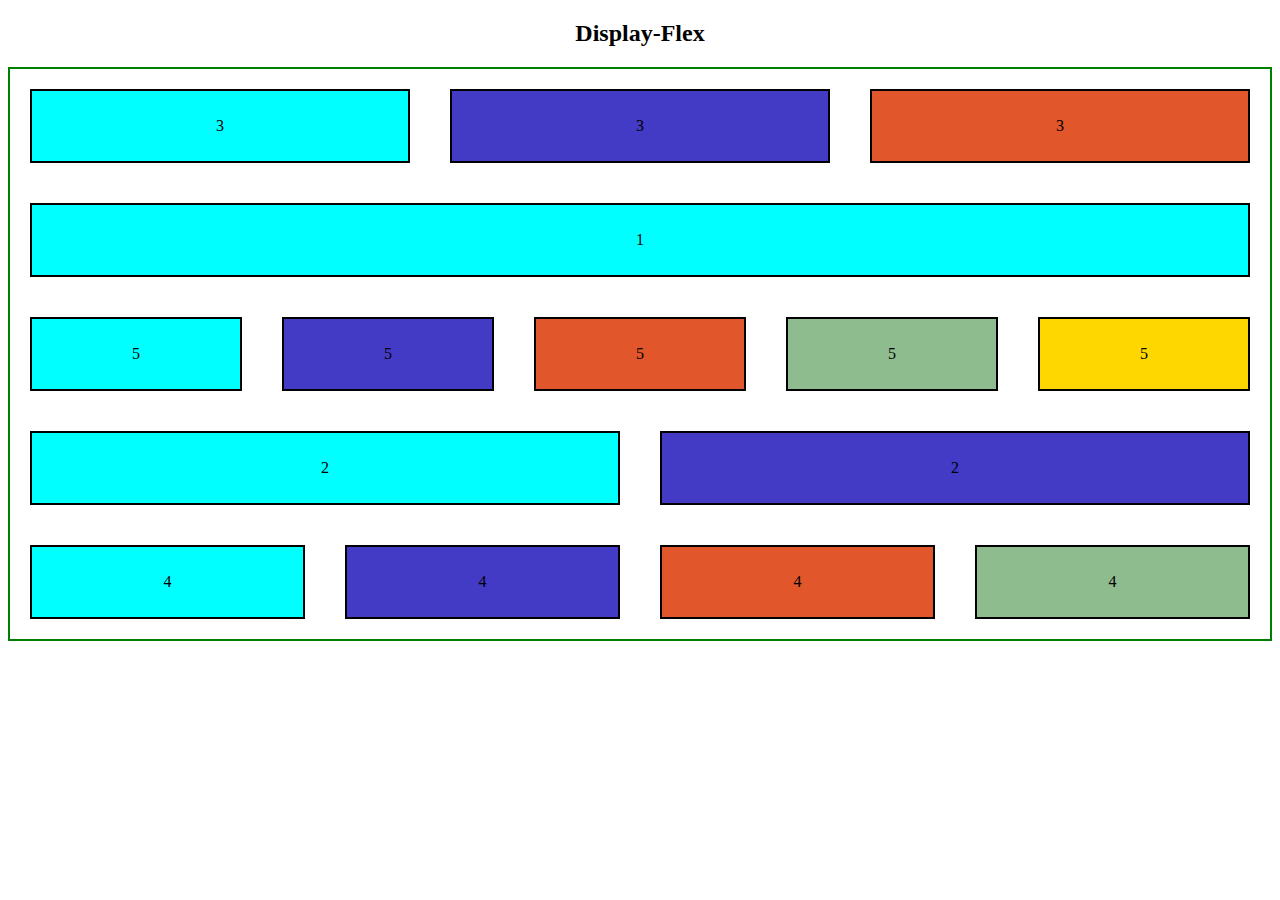
<file: 07.CSS-DisplayFlex-Box/index.html>
<!DOCTYPE html>
<html lang="en">
<head>
    <meta charset="UTF-8">
    <meta http-equiv="X-UA-Compatible" content="IE=edge">
    <meta name="viewport" content="width=device-width, initial-scale=1.0">
    <link rel="stylesheet" href="style.css">
    <title>Document</title>
</head>
<body>
    <h2 class="flex">Display-Flex</h2>
<section class="sec1">
    <div class="one">
        <div class="box">3</div>
        <div class="box">3</div>
        <div class="box">3</div>
    </div>
    <div class="one">
        <div class="box">1</div>
    </div>
    <div class="one">
        <div class="box">5</div>
        <div class="box">5</div>
        <div class="box">5</div>
        <div class="box">5</div>
        <div class="box">5</div>
    </div>
    <div class="one">
        <div class="box">2</div>
        <div class="box">2</div>
    </div>
    <div class="one">
        <div class="box">4</div>
        <div class="box">4</div>
        <div class="box">4</div>
        <div class="box">4</div>
    </div>



</section>



</body>
</html>
</file>
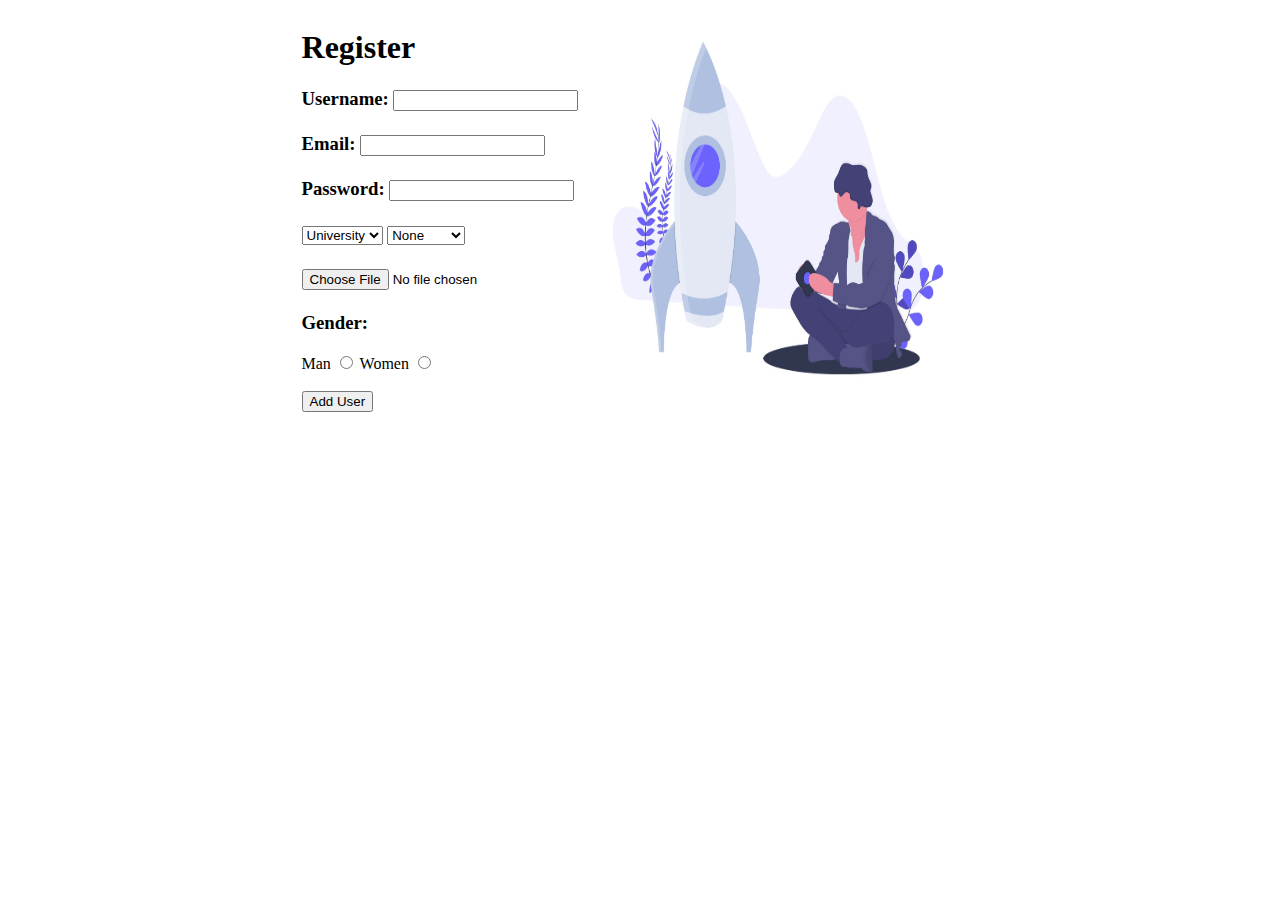
<file: 09.03 HTML-Register/index.html>
<!DOCTYPE html>
<html lang="en">
<head>
    <meta charset="UTF-8">
    <meta http-equiv="X-UA-Compatible" content="IE=edge">
    <meta name="viewport" content="width=device-width, initial-scale=1.0">
    <title>Document</title>
</head>
<body>
    <div style="display: flex; justify-content: center; align-items: 90vh;">
    <div style="display: flex; flex-direction: column;">
    <form action="">
    <h1>Register</h1>
   <h3> 
    <label for="1" >Username:</label>
    <input type="text" id="1" required>
    <br><br>
    <label for="2">Email:</label>
    <input type="text" id="2" required>
    <br><br>
    <label for="3">Password:</label>
    <input type="password" id="3"  required>
    <br><br>
    <select  id="university" required>
        <label for="university" >University</label>
        <option hidden="University">University</option>
        <option value="ADNSU">ADNSU</option>
        <option value="GDU">GDU</option>
        <option value="BDU">BDU</option>
        <option value="ADAU">ADAU</option>
        <option value="ATU">ATU</option>
        <option value="UNEC">UNEC</option>
    </select>
    <select id="University" required>
       <option  hidden="None"><label for="none">None</label></option> 
        <option value="University">Sheki</option>
        <option value="Baki">Baki</option>
        <option value="Gence">Gence</option>
        <option value="Sumqayit">Sumqayit</option>
        <option value="Shemkir">Shemkir</option>
        <option value="Qebele">Qebele</option>
        <option value="Qazax">Qazax</option>

    </select><br><br>

   <input type="file" required>
   <br><br>
   <label for="">Gender:</label></h3>
   <label for="1">Man</label>
   <input type="radio" name="1" id="1" required>
   <label for="2">Women</label>
   <input type="radio" name="1" id="2" required>
 <br><br>
   <button >Add User</button>

</form>
</div>
<img src="image.jpeg" width="400" height="400">

</div>


</body>
</html>
</file>
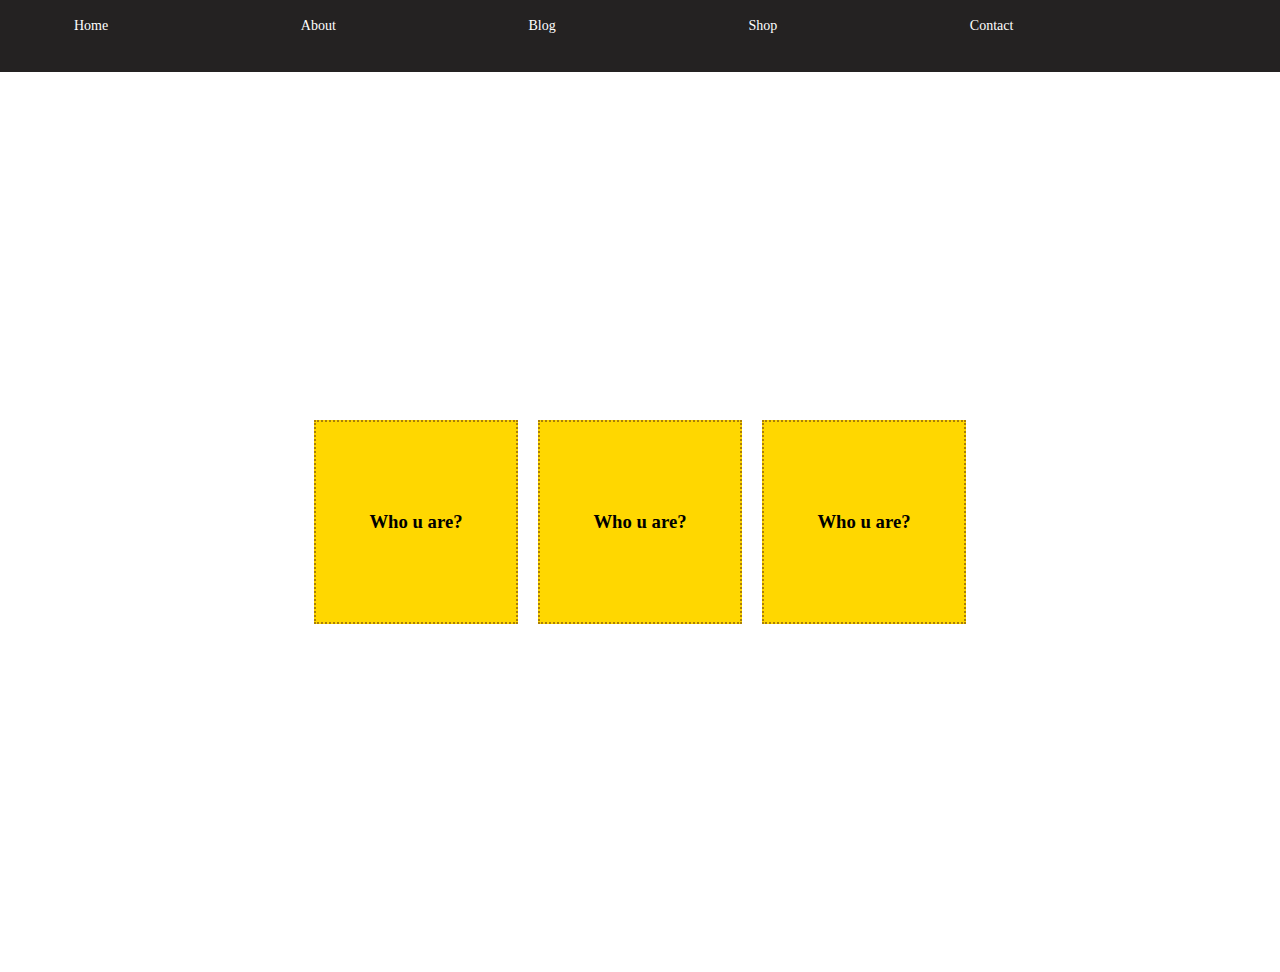
<file: 13.SASS-SCSS/index.html>
<!DOCTYPE html>
<html lang="en">
<head>
    <meta charset="UTF-8">
    <meta http-equiv="X-UA-Compatible" content="IE=edge">
    <meta name="viewport" content="width=device-width, initial-scale=1.0">
    <link rel="stylesheet" href="https://cdnjs.cloudflare.com/ajax/libs/font-awesome/6.4.0/css/all.min.css" integrity="sha512-iecdLmaskl7CVkqkXNQ/ZH/XLlvWZOJyj7Yy7tcenmpD1ypASozpmT/E0iPtmFIB46ZmdtAc9eNBvH0H/ZpiBw==" crossorigin="anonymous" referrerpolicy="no-referrer" />
     <link rel="stylesheet" href="./scss/main.css">
    <title>Document</title>
</head>
<body>
    <header>
        <nav >
            <ul>
                <li><a href="#">Home</a></li>
                <li><a href="#">About</a></li>
                <li><a href="#">Blog</a></li>
                <li><a href="#">Shop</a></li>
                <li><a href="#">Contact</a></li>
                <li><a href="#"><i class="fa-solid fa-basket-shopping"></i></a></li>
            </ul>           
        </nav>
    </header>
    
    <section>
        <div class="boxes">
            
            <div class="box">
                <h3>Who u are?</h3>
                <img src="img1.png" alt="">
            </div>
            <div class="box">
                <h3>Who u are?</h3>
                <img src="img2.png" alt="">
            </div>
            <div class="box">
                <h3>Who u are?</h3>
                <img src="img3.png" alt="">
            </div>

        </div>
    </section>
</body>
</html>
</file>
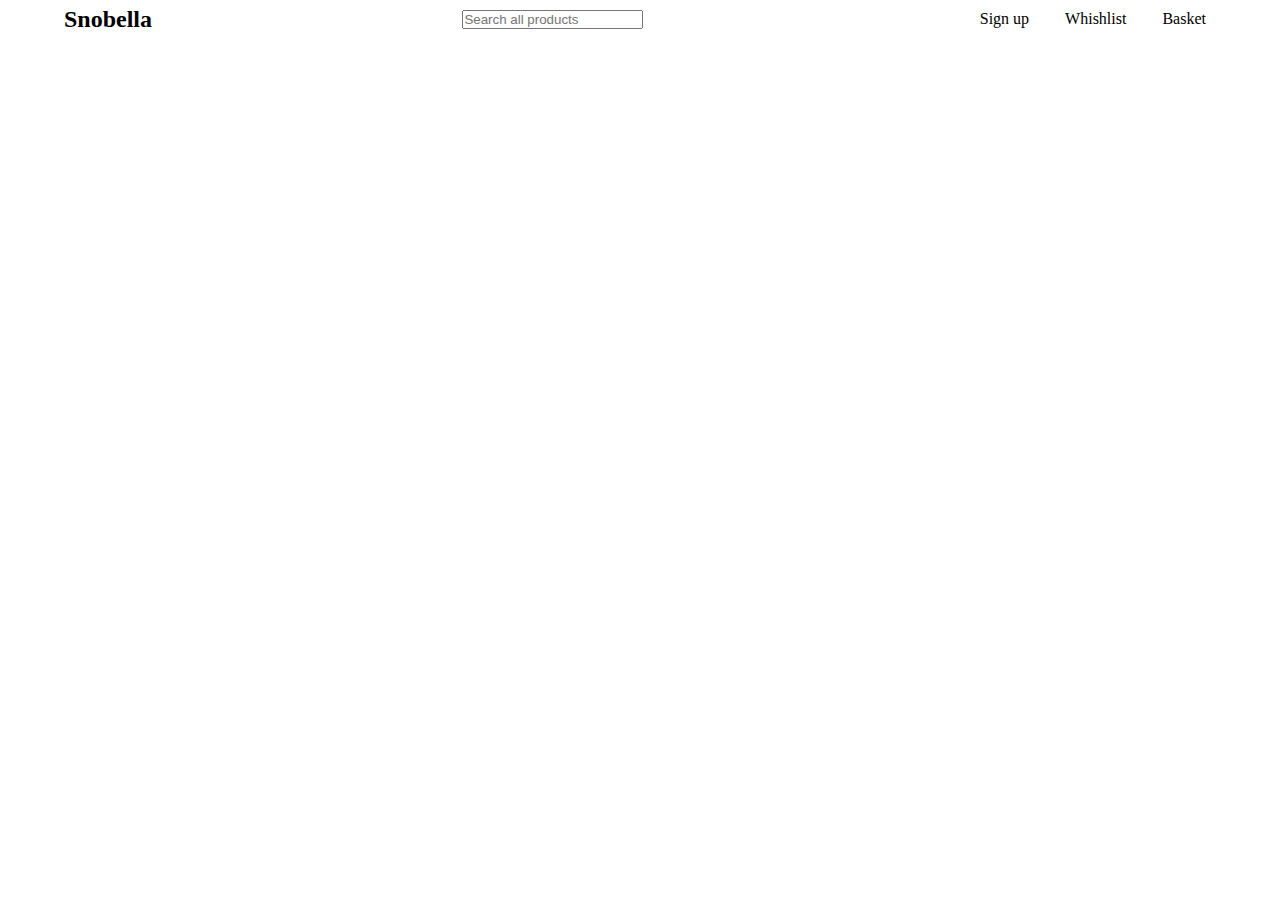
<file: 15.05 navbar/index.html>
<!DOCTYPE html>
<html lang="en">
  <head>
    <meta charset="UTF-8" />
    <meta http-equiv="X-UA-Compatible" content="IE=edge" />
    <meta name="viewport" content="width=device-width, initial-scale=1.0" />
    <link
      rel="stylesheet"
      href="https://cdnjs.cloudflare.com/ajax/libs/font-awesome/6.4.0/css/all.min.css"
      integrity="sha512-iecdLmaskl7CVkqkXNQ/ZH/XLlvWZOJyj7Yy7tcenmpD1ypASozpmT/E0iPtmFIB46ZmdtAc9eNBvH0H/ZpiBw=="
      crossorigin="anonymous"
      referrerpolicy="no-referrer"
    />
    <link rel="stylesheet" href="./main.css" />
    <title>Document</title>
  </head>
  <body>
    <header>
      <div class="container">
        <div class="header">
          <h2>Snobella</h2>
          <div class="search">
            <input id="search-input" type="search" placeholder="Search all products" />
          </div>
          <i class="fa-solid fa-magnifying-glass glass"></i>
          <nav>
            <ul>
              <li><i class="fa-regular fa-user"></i>Sign up</li>
              <li><i class="fa-regular fa-heart"></i>Whishlist</li>
              <li><i class="fa-solid fa-basket-shopping"></i>Basket</li>
            </ul>
          </nav>
        </div>
      </div>
    </header>
  </body>
</html>
</file>
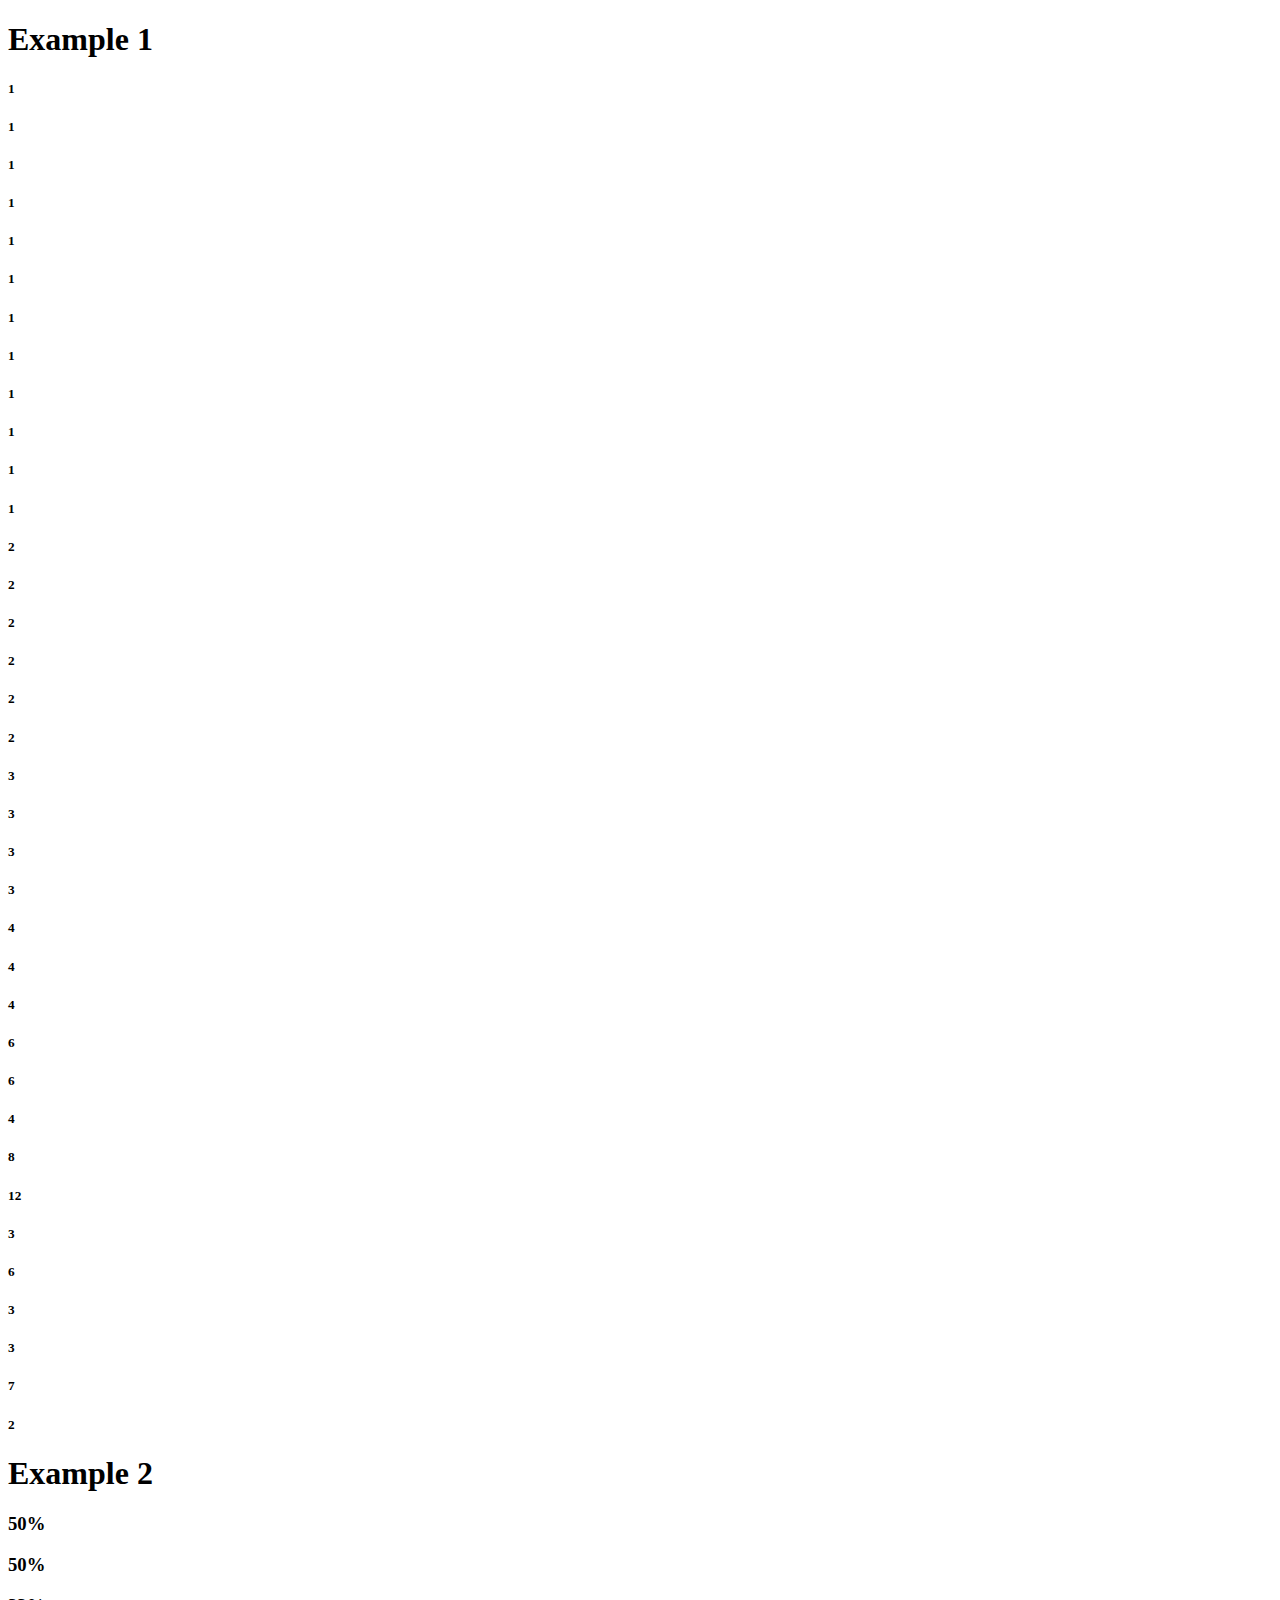
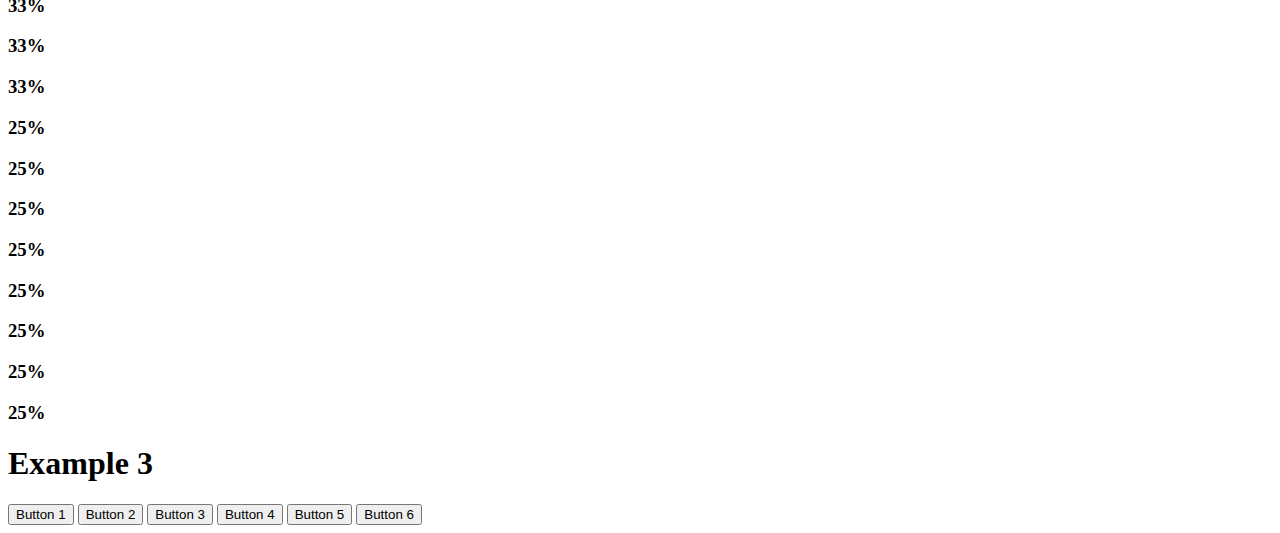
<file: 15.Bootstrap/index.html>
<!DOCTYPE html>
<html lang="en">
<head>
    <meta charset="UTF-8">
    <meta http-equiv="X-UA-Compatible" content="IE=edge">
    <meta name="viewport" content="width=device-width, initial-scale=1.0">
    <link href="https://cdn.jsdelivr.net/npm/bootstrap@5.3.0-alpha2/dist/css/bootstrap.min.css" rel="stylesheet"
     integrity="sha384-aFq/bzH65dt+w6FI2ooMVUpc+21e0SRygnTpmBvdBgSdnuTN7QbdgL+OapgHtvPp" crossorigin="anonymous">
    <title>Document</title>
</head>
<body>
    <h1 class="text text-center">Example 1</h1>
    <section class="border border-primary vh-100  d-flex align-items-center justify-content-center">
        <div class="container-fluid mt-3">
            <div class="row mt-1 gap-1">
                <div class="col bg-dark">
                    <h5 class="text text-center text-light">1</h5>
                </div>
                <div class="col bg-dark">
                    <h5 class="text text-center text-light">1</h5>
                </div>
                <div class="col bg-dark">
                    <h5 class="text text-center text-light">1</h5>
                </div>
                <div class="col bg-dark">
                    <h5 class="text text-center text-light">1</h5>
                </div>
                <div class="col bg-dark">
                    <h5 class="text text-center text-light">1</h5>
                </div>
                <div class="col bg-dark">
                    <h5 class="text text-center text-light">1</h5>
                </div>
                <div class="col bg-dark">
                    <h5 class="text text-center text-light">1</h5>
                </div>
                <div class="col bg-dark">
                    <h5 class="text text-center text-light">1</h5>
                </div>
                <div class="col bg-dark">
                    <h5 class="text text-center text-light">1</h5>
                </div>
                <div class="col bg-dark">
                    <h5 class="text text-center text-light">1</h5>
                </div>
                <div class="col bg-dark">
                    <h5 class="text text-center text-light">1</h5>
                </div>
                <div class="col bg-dark">
                    <h5 class="text text-center text-light">1</h5>
                </div>
            </div>
            
            <div class="row mt-1 gap-1">
                <div class="col bg-primary">
                    <h5 class="text text-center text-light p-1">2</h5>
                </div>
                <div class="col bg-primary">
                    <h5 class="text text-center text-light p-1">2</h5>
                </div>
                <div class="col bg-primary">
                    <h5 class="text text-center text-light p-1">2</h5>
                </div>
                <div class="col bg-primary">
                    <h5 class="text text-center text-light p-1">2</h5>
                </div>
                <div class="col bg-primary">
                    <h5 class="text text-center text-light p-1">2</h5>
                </div>
                <div class="col bg-primary">
                    <h5 class="text text-center text-light p-1">2</h5>
                </div>
            </div>   

            <div class="row mt-1 gap-1">
                <div class="col bg-danger">
                    <h5 class="text text-center text-warning p-2">3</h5>
                </div>
                <div class="col bg-danger">
                    <h5 class=" text-center text-warning p-2">3</h5>
                </div>
                <div class="col bg-danger">
                    <h5 class=" text-center text-warning p-2">3</h5>
                </div>
                <div class="col bg-danger">
                    <h5 class=" text-center text-warning p-2">3</h5>
                </div>
               
            </div>

                
                <div class="row mt-1 gap-1">
                    <div class="col bg-info">
                        <h5 class="text text-center text-dark p-3">4</h5>
                    </div>
                    <div class="col bg-info">
                        <h5 class="text text-center text-dark p-3">4</h5>
                    </div>
                    <div class="col bg-info">
                        <h5 class="text text-center text-dark p-3">4</h5>
                    </div>
                </div>

                <div class="row mt-1 gap-1">
                    <div class="col bg-success">
                        <h5 class="text text-center text-dark p-3">6</h5>
                    </div>
                    <div class="col bg-success">
                        <h5 class="text text-center text-dark p-3">6</h5>
                    </div>
                </div>

                <div class="row mt-1 gap-1">
                    <div class="col-4 bg-dark">
                        <h5 class="text text-center text-white p-3">4</h5>
                    </div>
                    <div class="col bg-dark">
                        <h5 class="text text-center text-white p-3">8</h5>
                    </div>
                </div>
                
                <div class="row mt-1 gap-1">
                    <div class="col bg-primary">
                        <h5 class="text text-center text-white p-4">12</h5>
                    </div>
                </div>

                <div class="row mt-1 gap-1">
                    <div class="col-3 bg-dark">
                        <h5 class="text text-center text-white p-3">3</h5>
                    </div>
                    <div class="col-6 bg-dark">
                        <h5 class="text text-center text-white p-3">6</h5>
                    </div>
                    <div class="col bg-dark">
                        <h5 class="text text-center text-white p-3">3</h5>
                    </div>
                </div>

                <div class="row mt-1 gap-1">
                    <div class="col-3 bg-success">
                        <h5 class="text text-center text-white p-3">3</h5>
                    </div>
                    <div class="col-7 bg-danger">
                        <h5 class="text text-center text-white p-3">7</h5>
                    </div>
                    <div class="col bg-success">
                        <h5 class="text text-center text-white p-3">2</h5>
                    </div>
                </div>

            </div>
    </section>


    <h1 class="text text-center gap-4">Example 2</h1>
    <section class="border border-primary vh-100  d-flex align-items-center justify-content-center">
        <div class="container-fluid m-10">
            <div class="row mt-4 ">
                <div class="col-6 bg-primary">
                    <h3 class="text text-center text-light p-2">50%</h3>
                </div>
                <div class="col-6 bg-dark">
                    <h3 class="text text-center text-light p-2">50%</h3>
                </div>
            </div>

            <div class="row mt-4">
                <div class="col-4 bg-primary">
                    <h3 class="text text-center text-light p-2">33%</h3>
                </div>
                <div class="col-4 bg-dark">
                    <h3 class="text text-center text-light p-2">33%</h3>
                </div>
                <div class="col-4 bg-primary">
                    <h3 class="text text-center text-light p-2">33%</h3>
                </div>
            </div>

            <div class="row mt-4">
                <div class="col-3 bg-primary">
                    <h3 class="text text-center text-light ">25%</h3>
                </div>
                <div class="col-3 bg-dark">
                    <h3 class="text text-center text-light ">25%</h3>
                </div>
                <div class="col-3 bg-primary">
                    <h3 class="text text-center text-light">25%</h3>
                </div>
                <div class="col-3 bg-dark">
                    <h3 class="text text-center text-light">25%</h3>
                </div>
            </div>

            <div class="row mt-4 gap-4">
                <div class="col bg-primary ">
                    <h3 class="text text-center text-light ">25%</h3>
                </div>
                <div class="col bg-dark">
                    <h3 class="text text-center text-light ">25%</h3>
                </div>
                <div class="col bg-primary">
                    <h3 class="text text-center text-light">25%</h3>
                </div>
                <div class="col bg-dark">
                    <h3 class="text text-center text-light">25%</h3>
                </div>
            </div>
        </div>
    </section>

    <section class="border-primary vh-100">
        <h1 class="text text-center gap-4">Example 3</h1>
        <div class="container-fluid h-75 d-flex flex-column align-items-center justify-content-center">
            <div class="row">
               <div class="col">
                <button class="btn btn-primary text-center color-white">Button 1</button>
                <button class="btn btn-success text-center color-white">Button 2</button>
                <button class="btn btn-dark text-center color-white">Button 3</button>
                <button class="btn btn-outline-danger border-danger text-center ">Button 4</button>
                <button class="btn btn-outline-primary text-center color-dark">Button 5</button>
                <button class="btn btn-outline-info border-danger text-center ">Button 6</button>
               </div>
                
                

             
        </div>
    </section>



<script src="https://cdn.jsdelivr.net/npm/bootstrap@5.3.0-alpha2/dist/js/bootstrap.bundle.min.js" 
integrity="sha384-qKXV1j0HvMUeCBQ+QVp7JcfGl760yU08IQ+GpUo5hlbpg51QRiuqHAJz8+BrxE/N" crossorigin="anonymous"></script> 
</body>
</html>
</file>
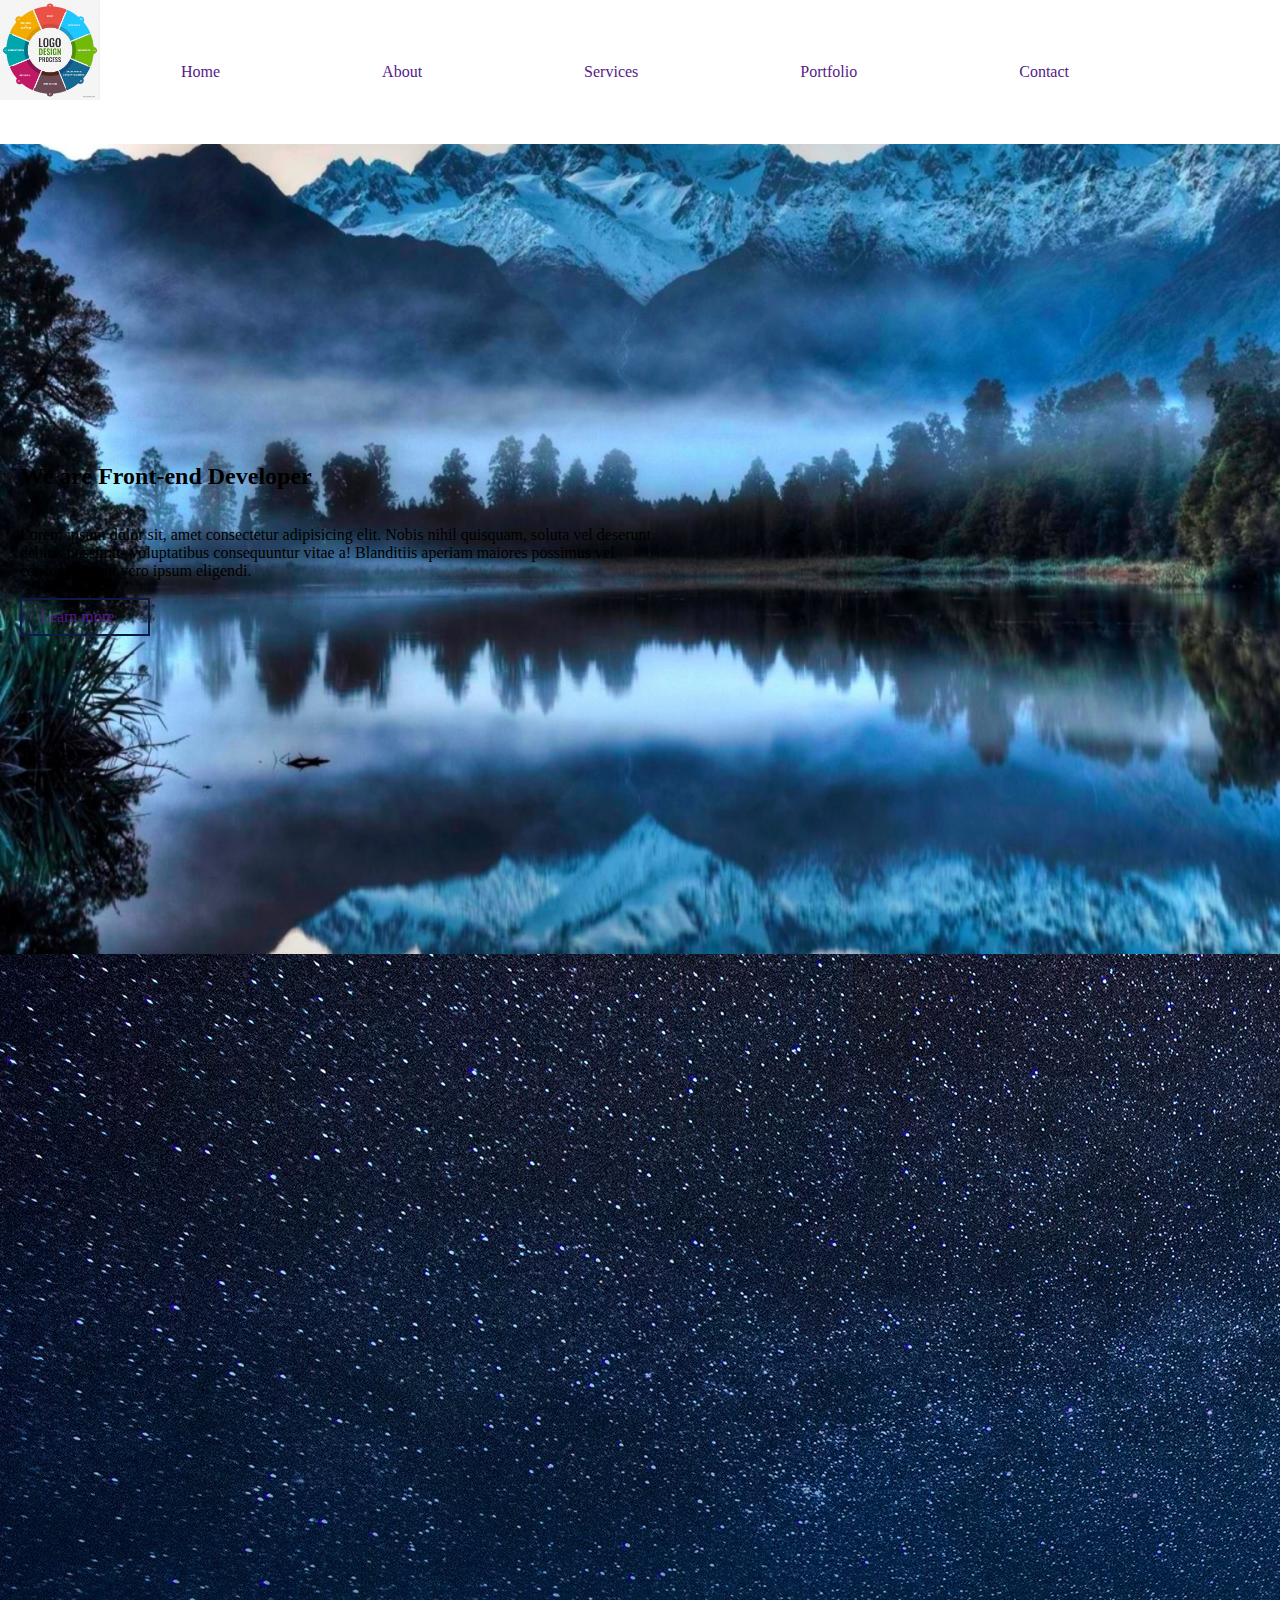
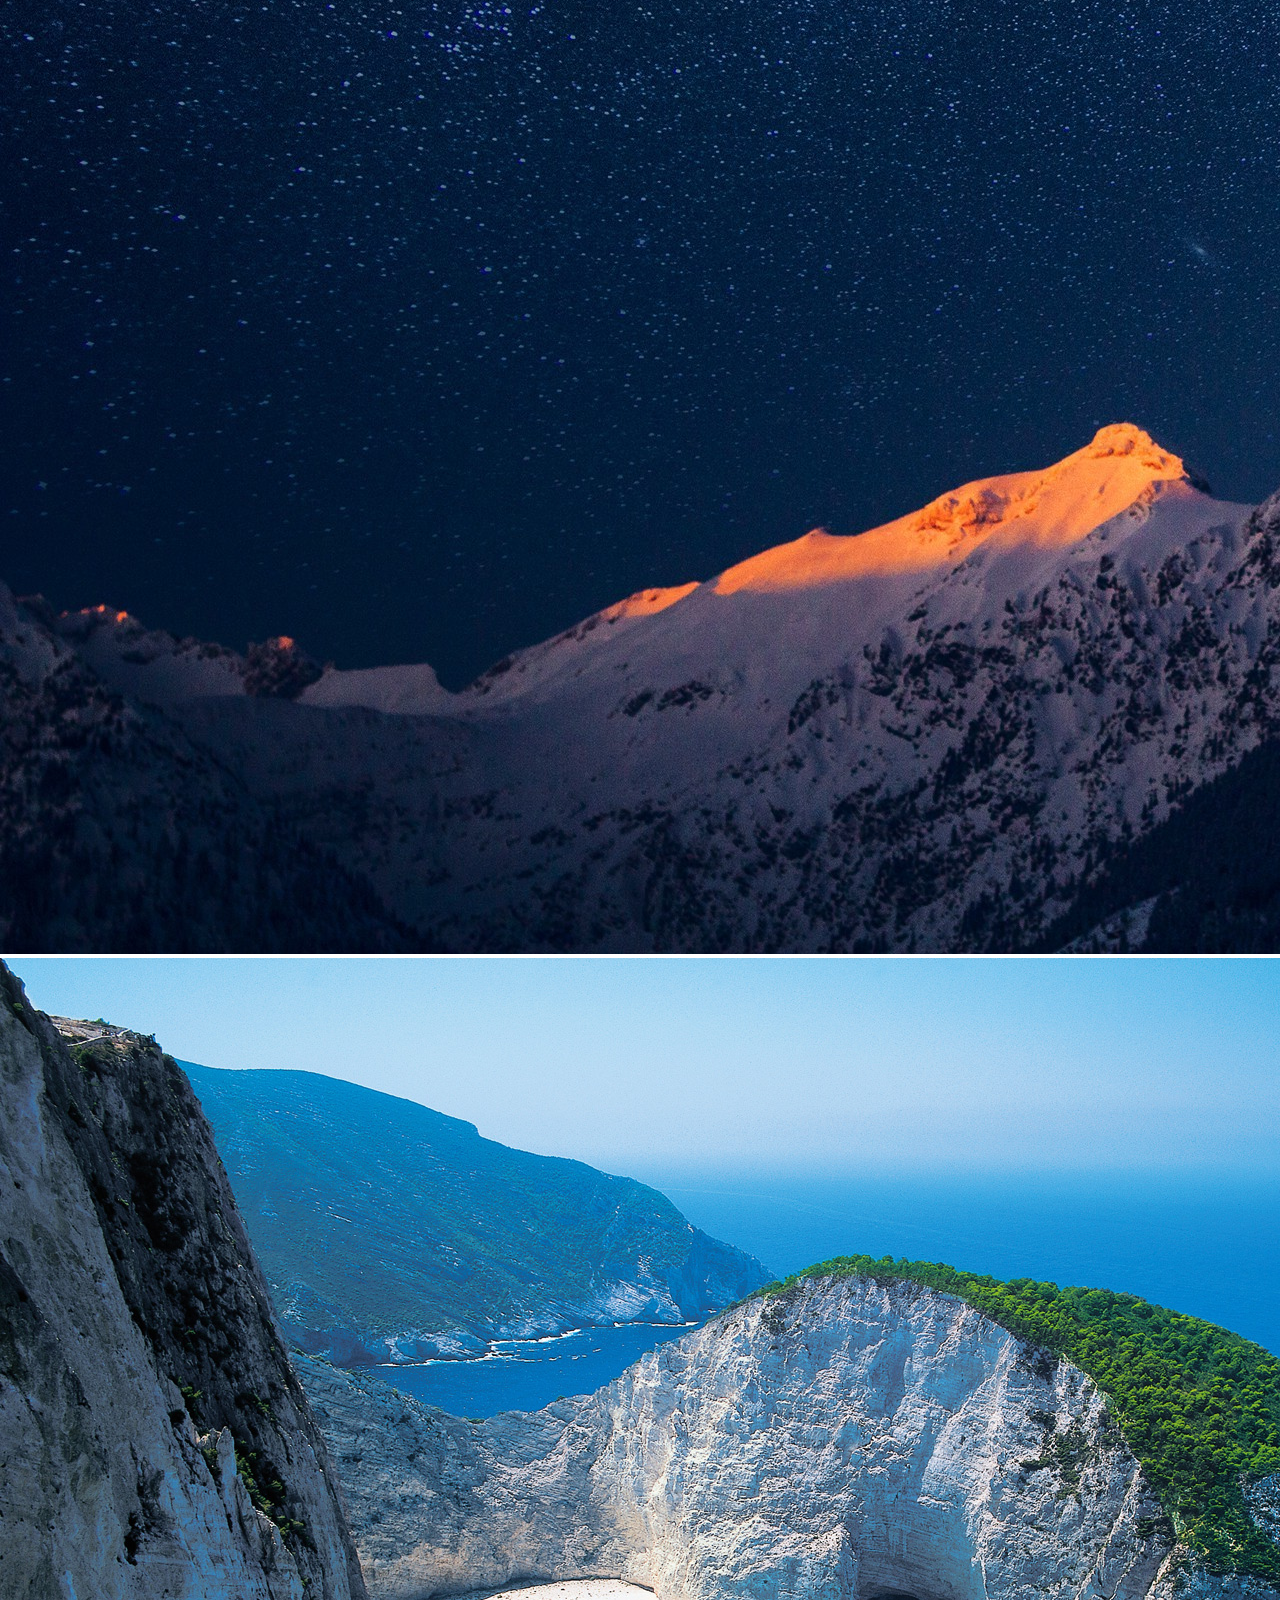
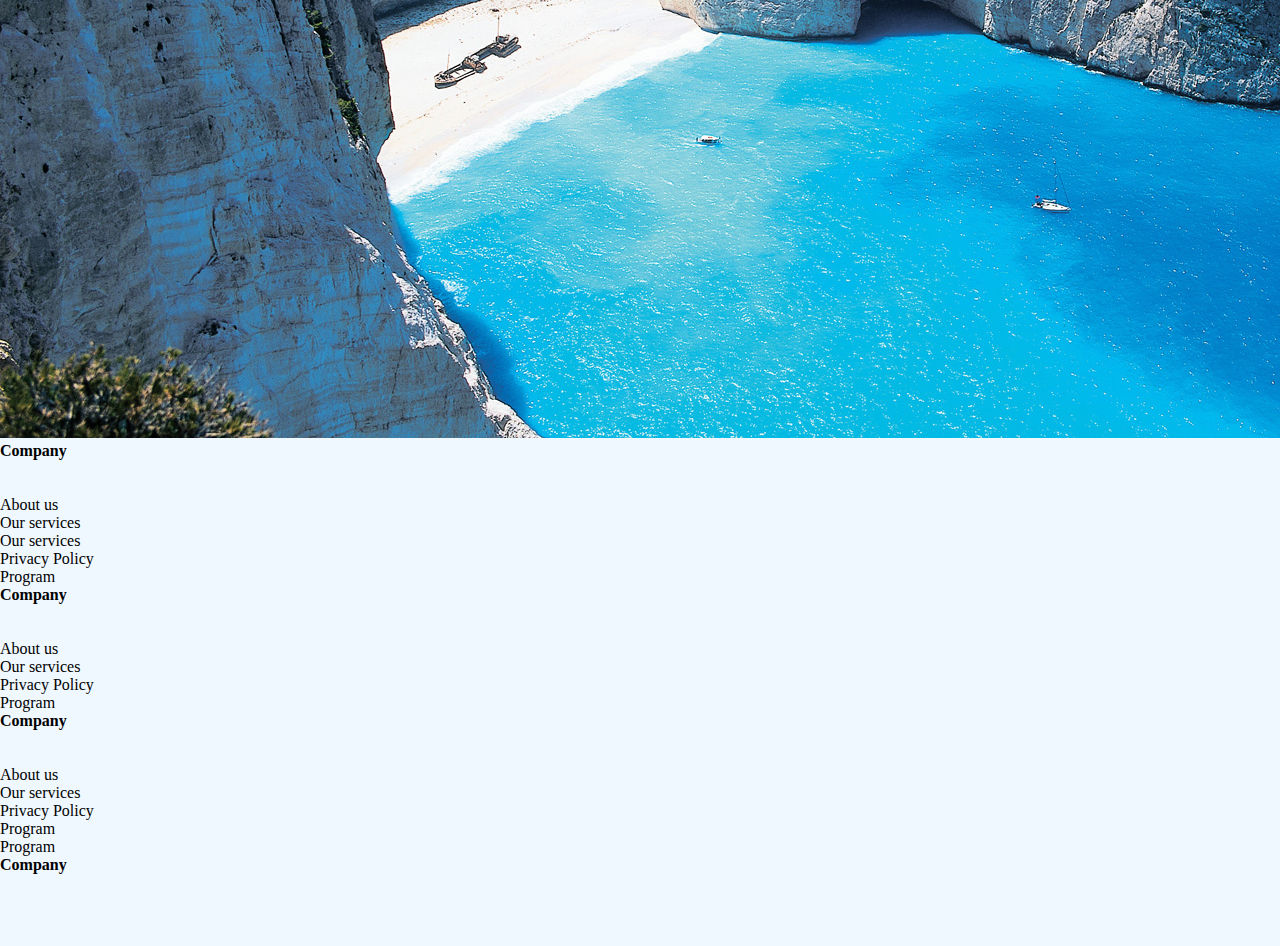
<file: 25.03 CSS-Logo/index.html>
<!DOCTYPE html>
<html lang="en">
<head>
    <meta charset="UTF-8">
    <meta http-equiv="X-UA-Compatible" content="IE=edge">
    <meta name="viewport" content="width=device-width, initial-scale=1.0">
    <link rel="stylesheet" href="https://cdnjs.cloudflare.com/ajax/libs/font-awesome/6.3.0/css/all.min.css" integrity="sha512-SzlrxWUlpfuzQ+pcUCosxcglQRNAq/DZjVsC0lE40xsADsfeQoEypE+enwcOiGjk/bSuGGKHEyjSoQ1zVisanQ==" crossorigin="anonymous" referrerpolicy="no-referrer" />
    <link rel="stylesheet" href="class.css">
    <title>Document</title>
</head>
<body>
    <header>
        <nav>
            <ul>
                <img class="logo" src="logo.png" >
                <li><a class="on" href=""> Home</a></li>
                <li><a class="on" href=""> About</a></li>
                <li><a class="on" href=""> Services</a></li>
                <li><a class="on" href=""> Portfolio</a></li>
                <li><a class="on" href=""> Contact</a></li>
                <li><a href="phone:"><i class="fa-solid fa-phone"></i> </a></li>
                <li><a href="email"><i class="fa-solid fa-envelope"></i></a></li>
            </ul>
        </nav>
    </header>

    <section id="sec1">
        <div class="bg-img">
            <div class="text">
                <h2>We are Front-end Developer</h2>
                <br><br>
                <p>Lorem ipsum dolor sit, amet consectetur adipisicing elit. Nobis nihil quisquam, soluta vel deserunt debitis possimus voluptatibus consequuntur vitae a! Blanditiis aperiam maiores possimus vel consequatur sit vero ipsum eligendi.</p>
                <br>
                <a id="learn" href="">Learn more</a>
    
            </div>

        </div>
    </section>
    <section><img class="milky" src="milky-way.jpg" alt=""></section>
   
    <footer>
    <section><img class="beach" src="beach.jpg" alt="">
    <div class="foot">
        <h4>Company</h4>
        <ul>
            <br><br>
            <li>About us</li>
            <li>Our services</li>
            <li>Our services</li>
            <li>Privacy Policy</li>
            <li>Program</li>
        </ul>
            
     
     <h4>Company</h4>  
     <ul>
            <br><br>
            <li>About us</li>
            <li>Our services</li>
            <li>Privacy Policy</li>
            <li>Program</li>
     </ul>
     
     <h4>Company</h4>   
     <ul>
            <br><br>
            <li>About us</li>
            <li>Our services</li>
            <li>Privacy Policy</li>
            <li>Program</li>
            <li>Program</li>
     </ul>
     <h4>Company</h4>
     <ul>
        <li><i class="fa-brands fa-facebook"></i></li>
        <li><i class="fa-brands fa-twitter"></i></li>
        <li><i class="fa-brands fa-instagram"></i></li>
        <li><i class="fa-brands fa-linkedin"></i></li>
     </ul>
     
    </div>
    </section>
</footer>

</body>
</html>
</file>
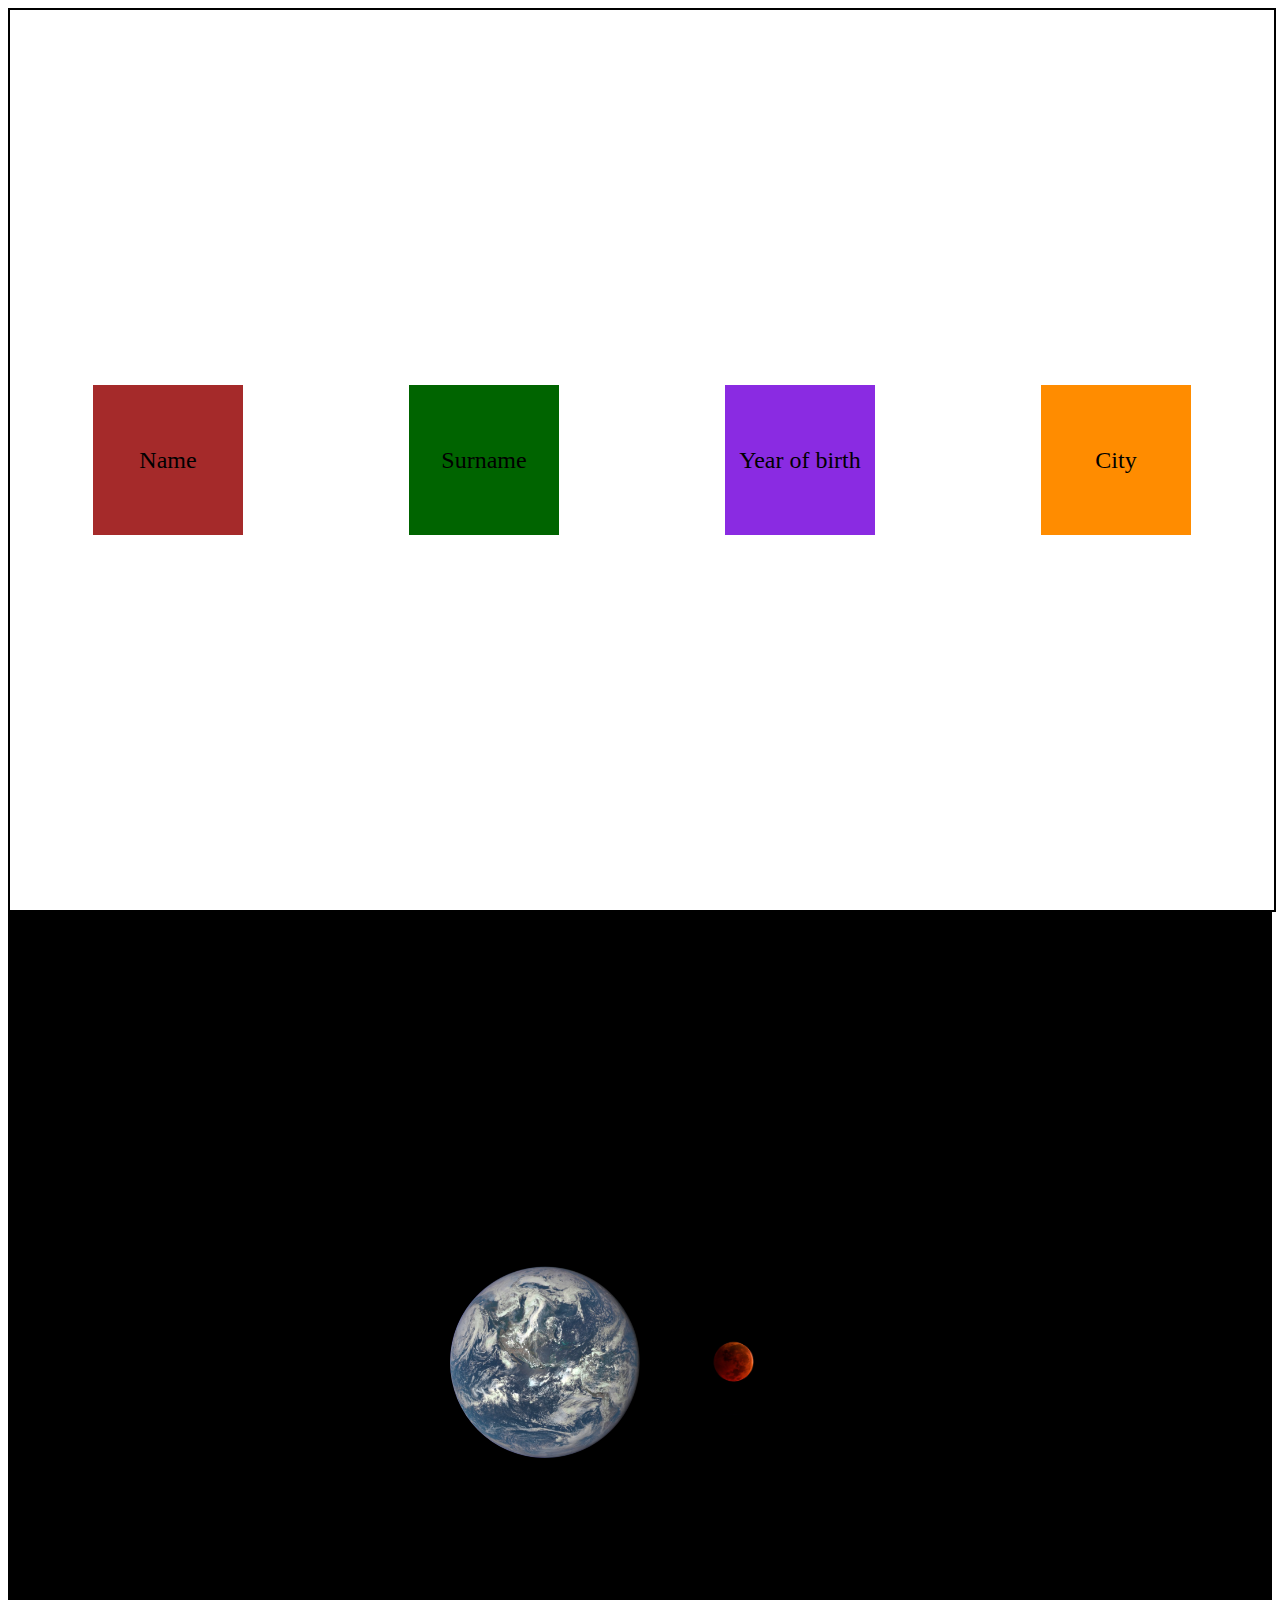
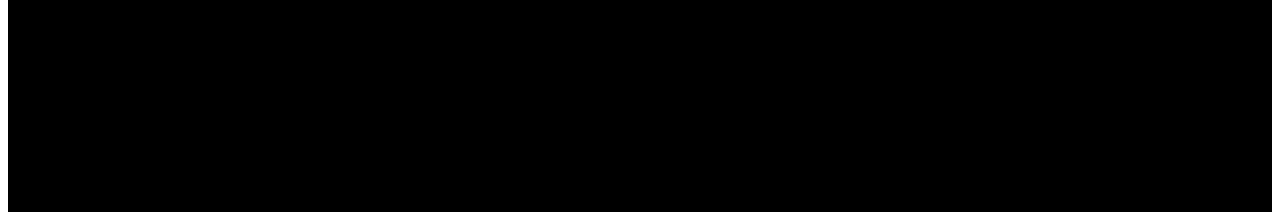
<file: 28.03 CSS-Transform-Transition-Animation/index.html>
<!DOCTYPE html>
<html lang="en">
<head>
    <meta charset="UTF-8">
    <meta http-equiv="X-UA-Compatible" content="IE=edge">
    <meta name="viewport" content="width=device-width, initial-scale=1.0">
    <link rel="stylesheet" href="style.css">
    <title>Document</title>
</head>
<body>
    <section id="sec1">
         <div class="boxes">
            <div  class="box">
                <p class="see">Name</p>
                <p class="hide">Leyla</p>
            </div>
            <div class="box">
                <p class="see">Surname</p>
                <p class="hide">Mammedova</p>
            </div>
            <div class="box">
                <p class="see">Year of birth</p>
                <p class="hide">2002</p>
            </div>
            <div class="box">
                <p class="see">City</p>
                <p class="hide">Ganja</p>
            </div>
        </div>
    </section>

    <section id="sec2">
        <div class="rotate">
            <img class="earth rotate" src="earth.jpg" alt="">
            <img class="sun" src="sun.jpg" alt="">
        </div>
    </section>
</body>
</html>
</file>
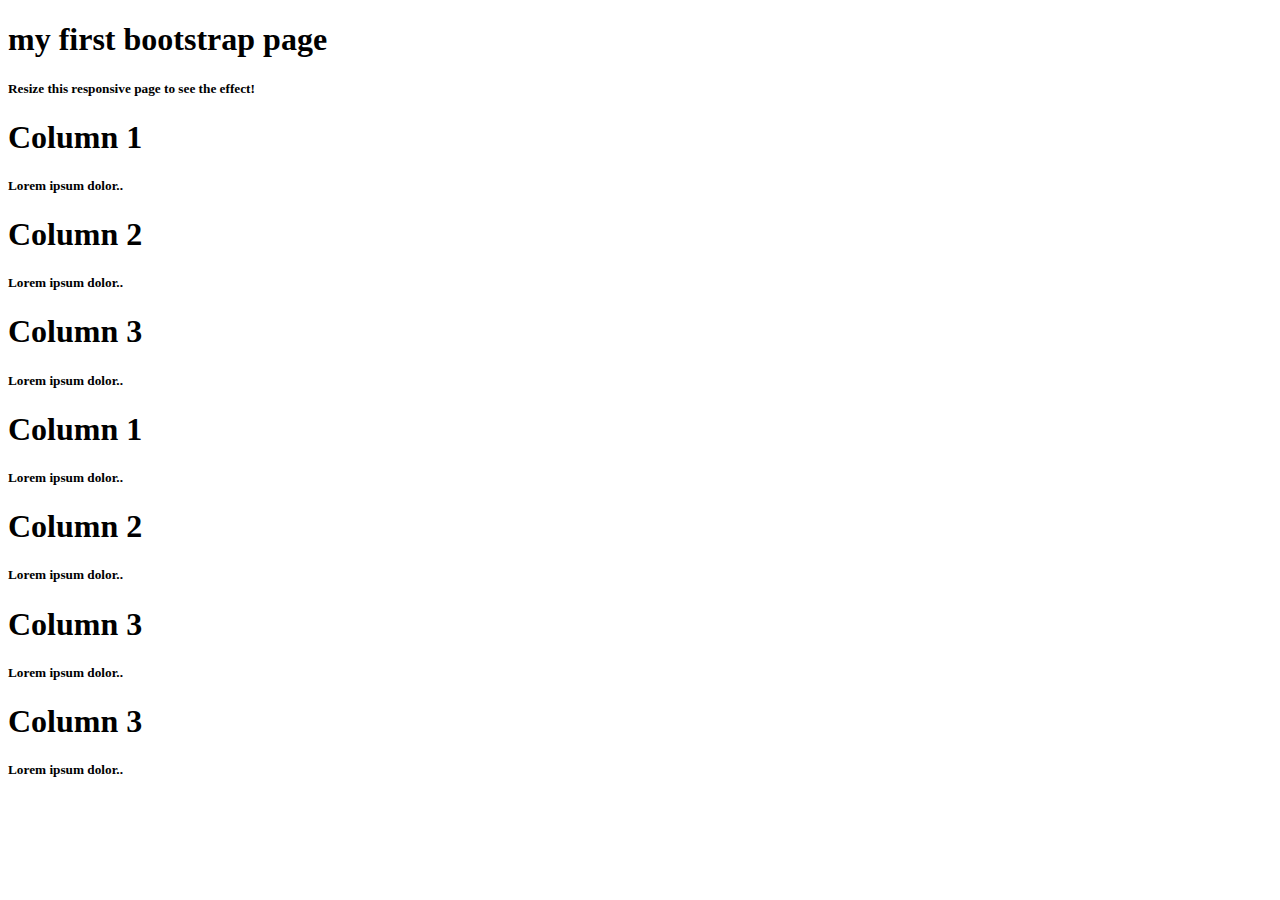
<file: 31.03 class-task/index.html>
<!DOCTYPE html>
<html lang="en">
<head>
    <meta charset="UTF-8">
    <meta http-equiv="X-UA-Compatible" content="IE=edge">
    <meta name="viewport" content="width=device-width, initial-scale=1.0">
    <link href="https://cdn.jsdelivr.net/npm/bootstrap@5.3.0-alpha2/dist/css/bootstrap.min.css" rel="stylesheet"
     integrity="sha384-aFq/bzH65dt+w6FI2ooMVUpc+21e0SRygnTpmBvdBgSdnuTN7QbdgL+OapgHtvPp" crossorigin="anonymous">
    <title>Document</title>
</head>
<body>
    <div class="container">
        <h1 class="text-center text-capitalize my-4"> my first bootstrap page</h1> 
        <h5 class="text-center mb-4">Resize this responsive page to see the effect!</h5>
        <div class="row">
            <div class="col-sm-4 bg-warning "> 
                <h1>Column 1</h1>
                <h5>Lorem ipsum dolor..</h5>
            </div>
            <div class="col-sm-4 bg-danger  "> 
                <h1>Column 2</h1>
                <h5>Lorem ipsum dolor..</h5>
            </div>
            <div class="col-sm-4 bg-primary "> 
                <h1>Column 3</h1>
                <h5>Lorem ipsum dolor..</h5>
            </div>
        </div>
        <div class="row d-flex mt-4">
            
            <div class="col-md-6 col-lg-3 bg-warning "> 
                <h1>Column 1</h1>
                <h5>Lorem ipsum dolor..</h5>
            </div>
            <div class="col-md-6 col-lg-3 bg-danger  "> 
                <h1>Column 2</h1>
                <h5>Lorem ipsum dolor..</h5>
            </div>
            <div class="col-md-6 col-lg-3 bg-primary  "> 
                <h1>Column 3</h1>
                <h5>Lorem ipsum dolor..</h5>
            </div>
            <div class="col-md-6 col-lg-3 bg-success"> 
                <h1>Column 3</h1>
                <h5>Lorem ipsum dolor..</h5>
            </div>
        </div>
        
    </div>


    <script src="https://cdn.jsdelivr.net/npm/bootstrap@5.3.0-alpha2/dist/js/bootstrap.bundle.min.js" 
    integrity="sha384-qKXV1j0HvMUeCBQ+QVp7JcfGl760yU08IQ+GpUo5hlbpg51QRiuqHAJz8+BrxE/N" crossorigin="anonymous"></script> 
</body>
</html>
</file>
<file: 07.CSS-DisplayFlex-Box/style.css>
.sec1{
    border: 2px solid green;
    height: 100%;
    
}
.one{
    display: flex;
}
.box{
    border: 2px solid;
    border-color: black;
    height: 70px;
    margin: 20px;
}
.one .box{
    width: 100%;
    margin: 20px;
    display: flex;
    align-items: center;
    justify-content: center;
}
.flex{
    display: flex;
    align-items: center;
    justify-content: center;
}
.box:first-child{
    background-color: aqua;
}
.box:nth-child(2){
    background-color: rgb(67, 58, 197);
}
.box:nth-child(3){
    background-color: rgb(226, 86, 43);
}
.box:nth-child(4){
    background-color: darkseagreen;
}
.box:nth-child(5){
    background-color: gold;
}
</file>
<file: 13.SASS-SCSS/scss/main.css>
* {
  margin: 0;
  padding: 0;
  text-decoration: none;
  list-style: none;
}

header {
  background-color: rgb(36, 34, 34);
  height: 8vh;
  padding: 0 5%;
}
header nav ul {
  display: flex;
  justify-content: space-between;
  align-items: center;
  height: 50px;
}
header nav ul li {
  padding: 5px 8px;
  border: 2px solid transparent;
  border-radius: 8px;
}
header nav ul li:hover {
  transform: scale(1.2);
  background-color: rgb(148, 177, 231);
}
header nav ul li a {
  font-size: 14px;
  color: #fff;
}

section {
  height: 100vh;
}
section .boxes {
  display: flex;
  justify-content: center;
  align-items: center;
  height: 100%;
  gap: 20px;
}
section .boxes .box {
  display: flex;
  justify-content: center;
  align-items: center;
  height: 200px;
  width: 200px;
  background-color: gold;
  border: 2px dotted rgb(170, 127, 7);
  transition: all 2s;
}
section .boxes .box:hover {
  transform: rotateX(360deg);
}
section .boxes .box:hover h3 {
  display: none;
}
section .boxes .box:hover img {
  display: block;
}
section .boxes .box img {
  display: none;
  height: 200px;
  width: 200px;
}/*# sourceMappingURL=main.css.map */
</file>
<file: 15.05 navbar/main.css>
* {
  margin: 0;
  padding: 0;
  list-style: none;
  text-decoration: none;
}

.container {
  padding: 0 5%;
}
.container .header {
  display: flex;
  justify-content: space-between;
  align-items: center;
}
.container .header .search {
  position: relative;
}
.container .header .search .search-input {
  padding: 10px;
}
.container .header .glass {
  position: absolute;
  left: 620px;
}
.container .header nav {
  display: flex;
}
.container .header nav ul {
  display: flex;
  align-items: center;
  justify-content: space-between;
}
.container .header nav ul li {
  padding: 10px;
}
.container .header nav ul li i {
  padding: 8px;
}/*# sourceMappingURL=main.css.map */
</file>
<file: 25.03 CSS-Logo/class.css>
* {
    text-decoration: none;

    margin: 0;
    padding: 0;
}

.on {
    padding: 8px;
    margin: 10px;
    border-radius: 6px;

}

.on:hover {
    background-color: rgb(245, 156, 168);
}

#sec1 {}

.logo {
    width: 100px;
    height: 100px;
}

nav ul li {
    display: inline-block;
    align-items: center;
    padding: 5vh;
    margin: 2vh;
    justify-content: center;
}

nav ul {
    display: flex;
    justify-content: space-around;
}

#learn {
    border: 2px solid rgb(13, 26, 70);
    padding: 8px 18px;
    width: 90px;
}

.bg-img {
    background-image: url(Rai.png);
    background-size: cover;
    height: 90vh;
    display: flex;
}

.text {
    display: flex;
    flex-direction: column;
    justify-content: center;
    width: 50%;
    margin: 20px;
}
.milky{
    background-attachment: fixed;
}
footer {
    display: flex;
    justify-content: space-around;
    background-color: aliceblue;
   
}
</file>
<file: 28.03 CSS-Transform-Transition-Animation/style.css>
#sec1 .boxes{
    display: flex;
    justify-content: space-around;
    align-items: center;
    width: 100%;
    height: 100vh;
}
#sec1{
   border: 2px solid black;
   width: 100%;
   height: 100vh;
}
.box{
    display: flex;
    justify-content: space-around;
    align-items: center;
    width: 150px;
    height: 150px;
    border: 2px solid rgb(255, 255, 255);
    gap: 20px;
    transition: 2s;
}
.box p{
    font-size: 24px;
}
.boxes .hide{
    display: none;
}
.box:nth-child(1){
    background-color: brown;    
}
.box:nth-child(2){
    background-color: darkgreen;
}
.box:nth-child(3){
    background-color: blueviolet;
}
.box:nth-child(4){
    background-color: darkorange;
}
.box:hover .see{
   display: none;
}
.box:hover .hide{
    display: block;
    color: blanchedalmond;
}
.box:nth-child(1):hover{
   transform: scale(1.3);
}
.box:nth-child(2):hover{
    transform: translate(50%,-40%);
}
.box:nth-child(3):hover{
    transform: rotateY(360deg);
    
}
.box:nth-child(4):hover{
    transform: skewX(40deg);
}

#sec2{
    background-color: black;
    width: 100%;
    height: 100vh;
    display: flex;
    justify-content: center;
    align-items: center;
}
.rotate{
    display: flex;
    justify-content: center;
    align-items: center;
   animation: all 100s infinite linear;
}
.earth{
    border-radius: 50%;
    width: 15%;
    animation: rotation 10s infinite linear;
}
.sun{
    border-radius: 50%;
    width: 15%;
}

@keyframes rotation{
    from{
        transform:rotate(0deg)
    }
    to{
        transform: rotate(360deg);
    }
}
@keyframes all{
    from{
        transform:rotate(0deg)
    }
    to{
        transform: rotate(360deg);
    }
}
</file>
